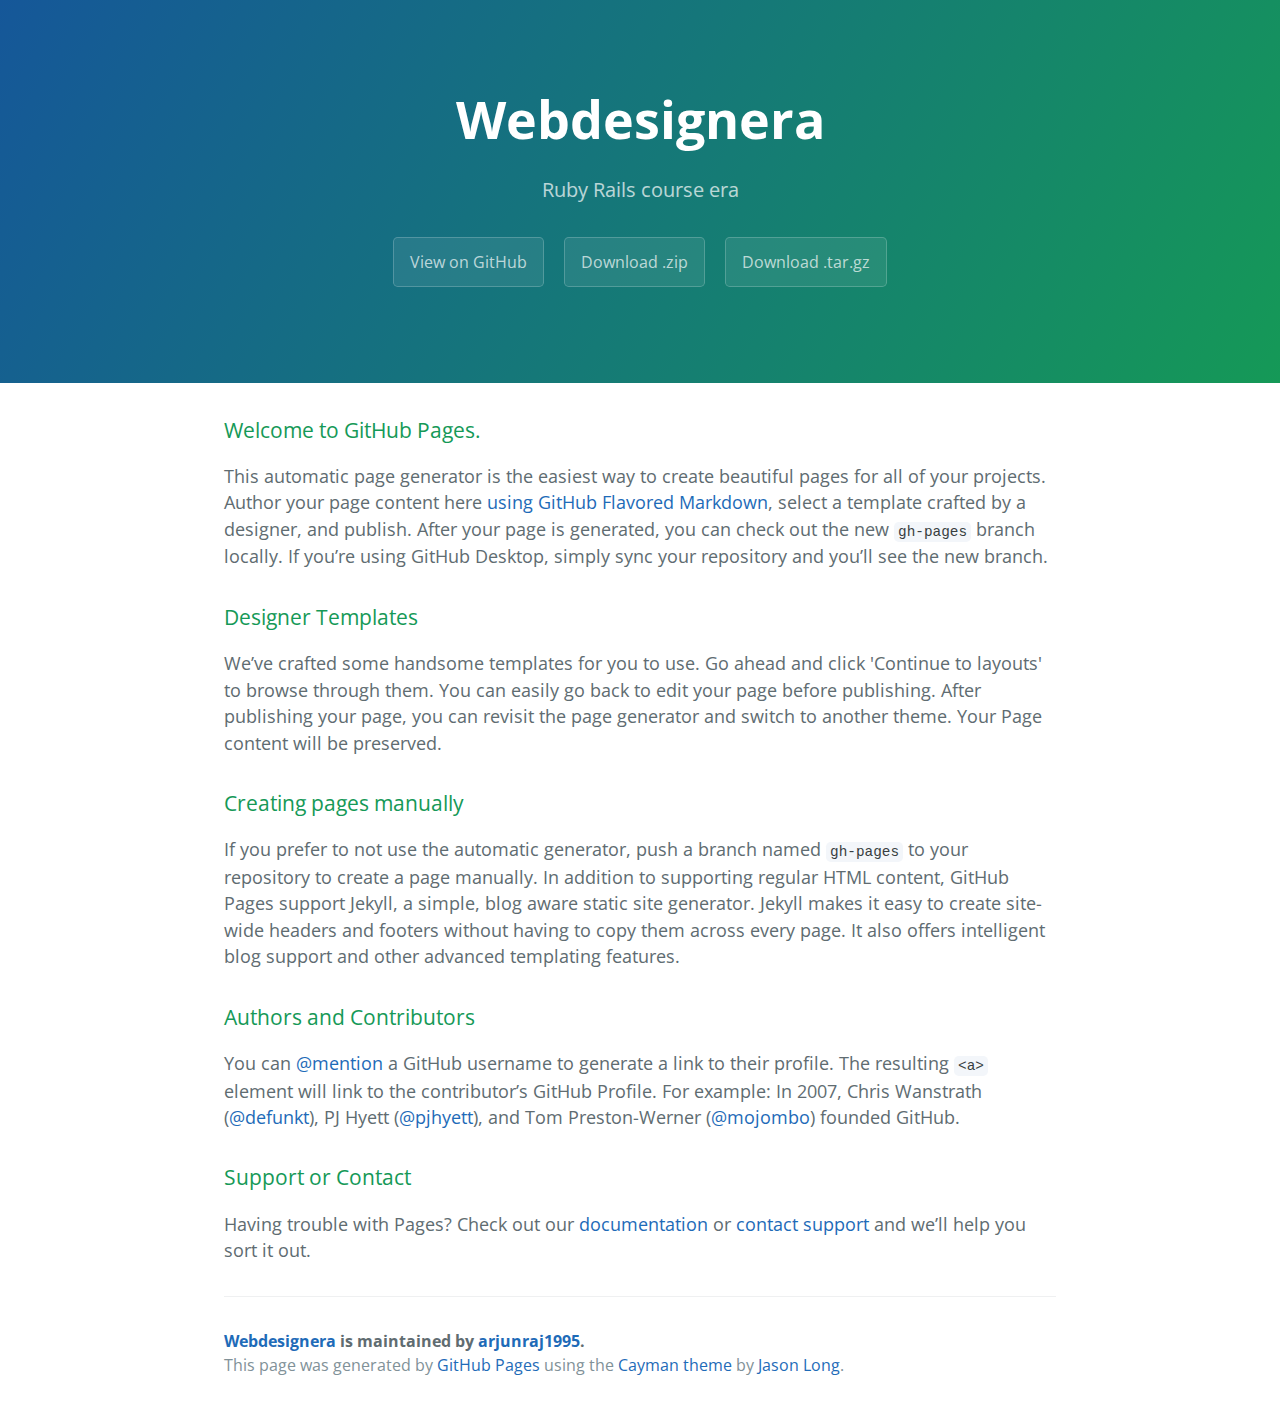
<file: index.html>
<!DOCTYPE html>
<html lang="en-us">
  <head>
    <meta charset="UTF-8">
    <title>Webdesignera by arjunraj1995</title>
    <meta name="viewport" content="width=device-width, initial-scale=1">
    <link rel="stylesheet" type="text/css" href="stylesheets/normalize.css" media="screen">
    <link href='https://fonts.googleapis.com/css?family=Open+Sans:400,700' rel='stylesheet' type='text/css'>
    <link rel="stylesheet" type="text/css" href="stylesheets/stylesheet.css" media="screen">
    <link rel="stylesheet" type="text/css" href="stylesheets/github-light.css" media="screen">
  </head>
  <body>
    <section class="page-header">
      <h1 class="project-name">Webdesignera</h1>
      <h2 class="project-tagline">Ruby Rails course era</h2>
      <a href="https://github.com/arjunraj1995/webdesignera" class="btn">View on GitHub</a>
      <a href="https://github.com/arjunraj1995/webdesignera/zipball/master" class="btn">Download .zip</a>
      <a href="https://github.com/arjunraj1995/webdesignera/tarball/master" class="btn">Download .tar.gz</a>
    </section>

    <section class="main-content">
      <h3>
<a id="welcome-to-github-pages" class="anchor" href="#welcome-to-github-pages" aria-hidden="true"><span aria-hidden="true" class="octicon octicon-link"></span></a>Welcome to GitHub Pages.</h3>

<p>This automatic page generator is the easiest way to create beautiful pages for all of your projects. Author your page content here <a href="https://guides.github.com/features/mastering-markdown/">using GitHub Flavored Markdown</a>, select a template crafted by a designer, and publish. After your page is generated, you can check out the new <code>gh-pages</code> branch locally. If you’re using GitHub Desktop, simply sync your repository and you’ll see the new branch.</p>

<h3>
<a id="designer-templates" class="anchor" href="#designer-templates" aria-hidden="true"><span aria-hidden="true" class="octicon octicon-link"></span></a>Designer Templates</h3>

<p>We’ve crafted some handsome templates for you to use. Go ahead and click 'Continue to layouts' to browse through them. You can easily go back to edit your page before publishing. After publishing your page, you can revisit the page generator and switch to another theme. Your Page content will be preserved.</p>

<h3>
<a id="creating-pages-manually" class="anchor" href="#creating-pages-manually" aria-hidden="true"><span aria-hidden="true" class="octicon octicon-link"></span></a>Creating pages manually</h3>

<p>If you prefer to not use the automatic generator, push a branch named <code>gh-pages</code> to your repository to create a page manually. In addition to supporting regular HTML content, GitHub Pages support Jekyll, a simple, blog aware static site generator. Jekyll makes it easy to create site-wide headers and footers without having to copy them across every page. It also offers intelligent blog support and other advanced templating features.</p>

<h3>
<a id="authors-and-contributors" class="anchor" href="#authors-and-contributors" aria-hidden="true"><span aria-hidden="true" class="octicon octicon-link"></span></a>Authors and Contributors</h3>

<p>You can <a href="https://help.github.com/articles/basic-writing-and-formatting-syntax/#mentioning-users-and-teams" class="user-mention">@mention</a> a GitHub username to generate a link to their profile. The resulting <code>&lt;a&gt;</code> element will link to the contributor’s GitHub Profile. For example: In 2007, Chris Wanstrath (<a href="https://github.com/defunkt" class="user-mention">@defunkt</a>), PJ Hyett (<a href="https://github.com/pjhyett" class="user-mention">@pjhyett</a>), and Tom Preston-Werner (<a href="https://github.com/mojombo" class="user-mention">@mojombo</a>) founded GitHub.</p>

<h3>
<a id="support-or-contact" class="anchor" href="#support-or-contact" aria-hidden="true"><span aria-hidden="true" class="octicon octicon-link"></span></a>Support or Contact</h3>

<p>Having trouble with Pages? Check out our <a href="https://help.github.com/pages">documentation</a> or <a href="https://github.com/contact">contact support</a> and we’ll help you sort it out.</p>

      <footer class="site-footer">
        <span class="site-footer-owner"><a href="https://github.com/arjunraj1995/webdesignera">Webdesignera</a> is maintained by <a href="https://github.com/arjunraj1995">arjunraj1995</a>.</span>

        <span class="site-footer-credits">This page was generated by <a href="https://pages.github.com">GitHub Pages</a> using the <a href="https://github.com/jasonlong/cayman-theme">Cayman theme</a> by <a href="https://twitter.com/jasonlong">Jason Long</a>.</span>
      </footer>

    </section>

  
  </body>
</html>
</file>
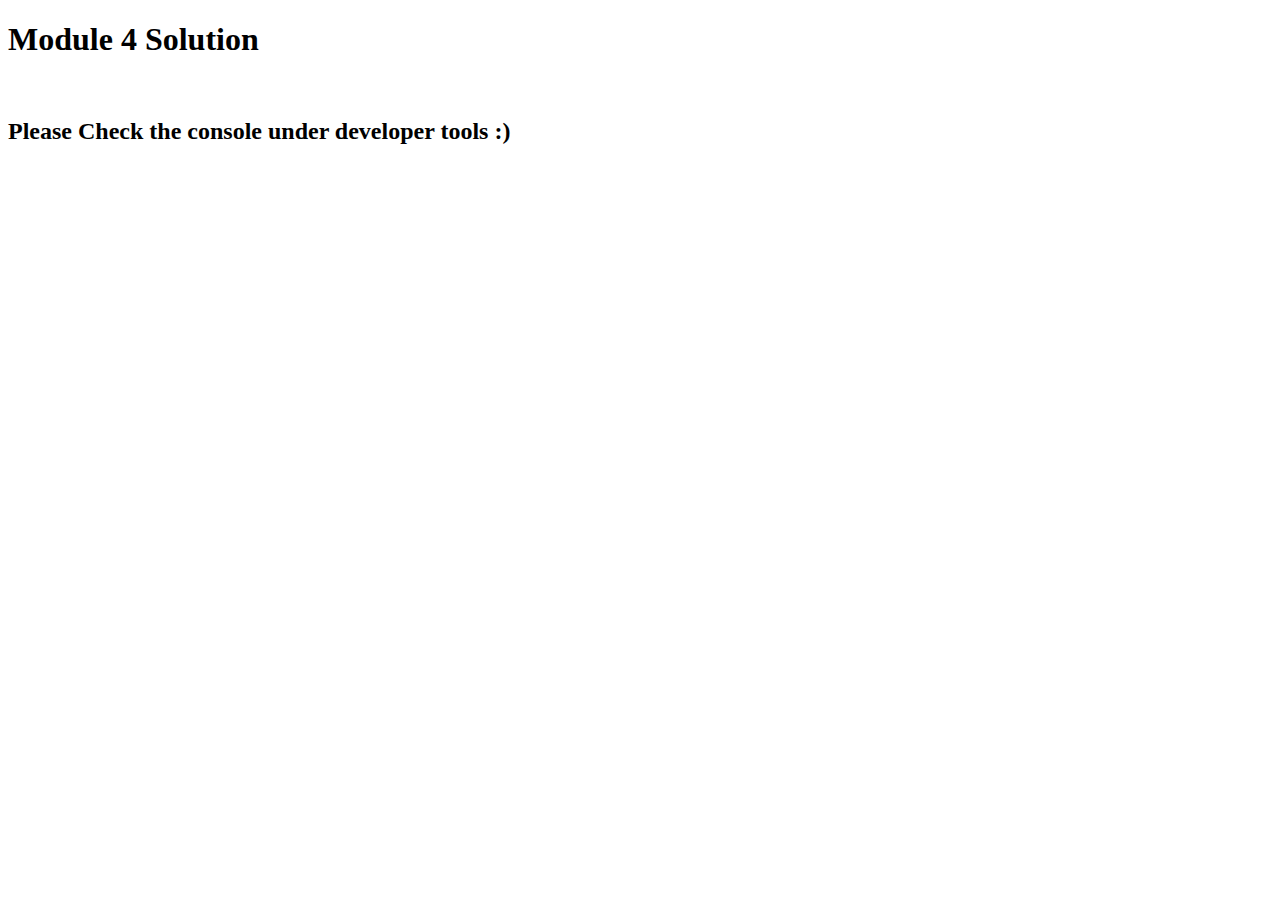
<file: module-4-solution/index.html>
<!DOCTYPE html>
<html>
<head>
  <meta charset="utf-8">
  <title>Module 4 Solution</title>
  <script src="SpeakHello.js"></script>
  <script src="SpeakGoodBye.js"></script>
  <script src="script.js"></script>
  <script>
  
  </script>
</head>
<body>
  <h1>Module 4 Solution</h1>
  <br>
  <h2>Please Check the console under developer tools :)</h2> 
</body>
</html>
</file>
<file: stylesheets/stylesheet.css>
* {
  box-sizing: border-box; }

body {
  padding: 0;
  margin: 0;
  font-family: "Open Sans", "Helvetica Neue", Helvetica, Arial, sans-serif;
  font-size: 16px;
  line-height: 1.5;
  color: #606c71; }

a {
  color: #1e6bb8;
  text-decoration: none; }
  a:hover {
    text-decoration: underline; }

.btn {
  display: inline-block;
  margin-bottom: 1rem;
  color: rgba(255, 255, 255, 0.7);
  background-color: rgba(255, 255, 255, 0.08);
  border-color: rgba(255, 255, 255, 0.2);
  border-style: solid;
  border-width: 1px;
  border-radius: 0.3rem;
  transition: color 0.2s, background-color 0.2s, border-color 0.2s; }
  .btn + .btn {
    margin-left: 1rem; }

.btn:hover {
  color: rgba(255, 255, 255, 0.8);
  text-decoration: none;
  background-color: rgba(255, 255, 255, 0.2);
  border-color: rgba(255, 255, 255, 0.3); }

@media screen and (min-width: 64em) {
  .btn {
    padding: 0.75rem 1rem; } }

@media screen and (min-width: 42em) and (max-width: 64em) {
  .btn {
    padding: 0.6rem 0.9rem;
    font-size: 0.9rem; } }

@media screen and (max-width: 42em) {
  .btn {
    display: block;
    width: 100%;
    padding: 0.75rem;
    font-size: 0.9rem; }
    .btn + .btn {
      margin-top: 1rem;
      margin-left: 0; } }

.page-header {
  color: #fff;
  text-align: center;
  background-color: #159957;
  background-image: linear-gradient(120deg, #155799, #159957); }

@media screen and (min-width: 64em) {
  .page-header {
    padding: 5rem 6rem; } }

@media screen and (min-width: 42em) and (max-width: 64em) {
  .page-header {
    padding: 3rem 4rem; } }

@media screen and (max-width: 42em) {
  .page-header {
    padding: 2rem 1rem; } }

.project-name {
  margin-top: 0;
  margin-bottom: 0.1rem; }

@media screen and (min-width: 64em) {
  .project-name {
    font-size: 3.25rem; } }

@media screen and (min-width: 42em) and (max-width: 64em) {
  .project-name {
    font-size: 2.25rem; } }

@media screen and (max-width: 42em) {
  .project-name {
    font-size: 1.75rem; } }

.project-tagline {
  margin-bottom: 2rem;
  font-weight: normal;
  opacity: 0.7; }

@media screen and (min-width: 64em) {
  .project-tagline {
    font-size: 1.25rem; } }

@media screen and (min-width: 42em) and (max-width: 64em) {
  .project-tagline {
    font-size: 1.15rem; } }

@media screen and (max-width: 42em) {
  .project-tagline {
    font-size: 1rem; } }

.main-content :first-child {
  margin-top: 0; }
.main-content img {
  max-width: 100%; }
.main-content h1, .main-content h2, .main-content h3, .main-content h4, .main-content h5, .main-content h6 {
  margin-top: 2rem;
  margin-bottom: 1rem;
  font-weight: normal;
  color: #159957; }
.main-content p {
  margin-bottom: 1em; }
.main-content code {
  padding: 2px 4px;
  font-family: Consolas, "Liberation Mono", Menlo, Courier, monospace;
  font-size: 0.9rem;
  color: #383e41;
  background-color: #f3f6fa;
  border-radius: 0.3rem; }
.main-content pre {
  padding: 0.8rem;
  margin-top: 0;
  margin-bottom: 1rem;
  font: 1rem Consolas, "Liberation Mono", Menlo, Courier, monospace;
  color: #567482;
  word-wrap: normal;
  background-color: #f3f6fa;
  border: solid 1px #dce6f0;
  border-radius: 0.3rem; }
  .main-content pre > code {
    padding: 0;
    margin: 0;
    font-size: 0.9rem;
    color: #567482;
    word-break: normal;
    white-space: pre;
    background: transparent;
    border: 0; }
.main-content .highlight {
  margin-bottom: 1rem; }
  .main-content .highlight pre {
    margin-bottom: 0;
    word-break: normal; }
.main-content .highlight pre, .main-content pre {
  padding: 0.8rem;
  overflow: auto;
  font-size: 0.9rem;
  line-height: 1.45;
  border-radius: 0.3rem; }
.main-content pre code, .main-content pre tt {
  display: inline;
  max-width: initial;
  padding: 0;
  margin: 0;
  overflow: initial;
  line-height: inherit;
  word-wrap: normal;
  background-color: transparent;
  border: 0; }
  .main-content pre code:before, .main-content pre code:after, .main-content pre tt:before, .main-content pre tt:after {
    content: normal; }
.main-content ul, .main-content ol {
  margin-top: 0; }
.main-content blockquote {
  padding: 0 1rem;
  margin-left: 0;
  color: #819198;
  border-left: 0.3rem solid #dce6f0; }
  .main-content blockquote > :first-child {
    margin-top: 0; }
  .main-content blockquote > :last-child {
    margin-bottom: 0; }
.main-content table {
  display: block;
  width: 100%;
  overflow: auto;
  word-break: normal;
  word-break: keep-all; }
  .main-content table th {
    font-weight: bold; }
  .main-content table th, .main-content table td {
    padding: 0.5rem 1rem;
    border: 1px solid #e9ebec; }
.main-content dl {
  padding: 0; }
  .main-content dl dt {
    padding: 0;
    margin-top: 1rem;
    font-size: 1rem;
    font-weight: bold; }
  .main-content dl dd {
    padding: 0;
    margin-bottom: 1rem; }
.main-content hr {
  height: 2px;
  padding: 0;
  margin: 1rem 0;
  background-color: #eff0f1;
  border: 0; }

@media screen and (min-width: 64em) {
  .main-content {
    max-width: 64rem;
    padding: 2rem 6rem;
    margin: 0 auto;
    font-size: 1.1rem; } }

@media screen and (min-width: 42em) and (max-width: 64em) {
  .main-content {
    padding: 2rem 4rem;
    font-size: 1.1rem; } }

@media screen and (max-width: 42em) {
  .main-content {
    padding: 2rem 1rem;
    font-size: 1rem; } }

.site-footer {
  padding-top: 2rem;
  margin-top: 2rem;
  border-top: solid 1px #eff0f1; }

.site-footer-owner {
  display: block;
  font-weight: bold; }

.site-footer-credits {
  color: #819198; }

@media screen and (min-width: 64em) {
  .site-footer {
    font-size: 1rem; } }

@media screen and (min-width: 42em) and (max-width: 64em) {
  .site-footer {
    font-size: 1rem; } }

@media screen and (max-width: 42em) {
  .site-footer {
    font-size: 0.9rem; } }
</file>
<file: stylesheets/github-light.css>
/*
The MIT License (MIT)

Copyright (c) 2016 GitHub, Inc.

Permission is hereby granted, free of charge, to any person obtaining a copy
of this software and associated documentation files (the "Software"), to deal
in the Software without restriction, including without limitation the rights
to use, copy, modify, merge, publish, distribute, sublicense, and/or sell
copies of the Software, and to permit persons to whom the Software is
furnished to do so, subject to the following conditions:

The above copyright notice and this permission notice shall be included in all
copies or substantial portions of the Software.

THE SOFTWARE IS PROVIDED "AS IS", WITHOUT WARRANTY OF ANY KIND, EXPRESS OR
IMPLIED, INCLUDING BUT NOT LIMITED TO THE WARRANTIES OF MERCHANTABILITY,
FITNESS FOR A PARTICULAR PURPOSE AND NONINFRINGEMENT. IN NO EVENT SHALL THE
AUTHORS OR COPYRIGHT HOLDERS BE LIABLE FOR ANY CLAIM, DAMAGES OR OTHER
LIABILITY, WHETHER IN AN ACTION OF CONTRACT, TORT OR OTHERWISE, ARISING FROM,
OUT OF OR IN CONNECTION WITH THE SOFTWARE OR THE USE OR OTHER DEALINGS IN THE
SOFTWARE.

*/

.pl-c /* comment */ {
  color: #969896;
}

.pl-c1 /* constant, variable.other.constant, support, meta.property-name, support.constant, support.variable, meta.module-reference, markup.raw, meta.diff.header */,
.pl-s .pl-v /* string variable */ {
  color: #0086b3;
}

.pl-e /* entity */,
.pl-en /* entity.name */ {
  color: #795da3;
}

.pl-smi /* variable.parameter.function, storage.modifier.package, storage.modifier.import, storage.type.java, variable.other */,
.pl-s .pl-s1 /* string source */ {
  color: #333;
}

.pl-ent /* entity.name.tag */ {
  color: #63a35c;
}

.pl-k /* keyword, storage, storage.type */ {
  color: #a71d5d;
}

.pl-s /* string */,
.pl-pds /* punctuation.definition.string, string.regexp.character-class */,
.pl-s .pl-pse .pl-s1 /* string punctuation.section.embedded source */,
.pl-sr /* string.regexp */,
.pl-sr .pl-cce /* string.regexp constant.character.escape */,
.pl-sr .pl-sre /* string.regexp source.ruby.embedded */,
.pl-sr .pl-sra /* string.regexp string.regexp.arbitrary-repitition */ {
  color: #183691;
}

.pl-v /* variable */ {
  color: #ed6a43;
}

.pl-id /* invalid.deprecated */ {
  color: #b52a1d;
}

.pl-ii /* invalid.illegal */ {
  color: #f8f8f8;
  background-color: #b52a1d;
}

.pl-sr .pl-cce /* string.regexp constant.character.escape */ {
  font-weight: bold;
  color: #63a35c;
}

.pl-ml /* markup.list */ {
  color: #693a17;
}

.pl-mh /* markup.heading */,
.pl-mh .pl-en /* markup.heading entity.name */,
.pl-ms /* meta.separator */ {
  font-weight: bold;
  color: #1d3e81;
}

.pl-mq /* markup.quote */ {
  color: #008080;
}

.pl-mi /* markup.italic */ {
  font-style: italic;
  color: #333;
}

.pl-mb /* markup.bold */ {
  font-weight: bold;
  color: #333;
}

.pl-md /* markup.deleted, meta.diff.header.from-file */ {
  color: #bd2c00;
  background-color: #ffecec;
}

.pl-mi1 /* markup.inserted, meta.diff.header.to-file */ {
  color: #55a532;
  background-color: #eaffea;
}

.pl-mdr /* meta.diff.range */ {
  font-weight: bold;
  color: #795da3;
}

.pl-mo /* meta.output */ {
  color: #1d3e81;
}
</file>
